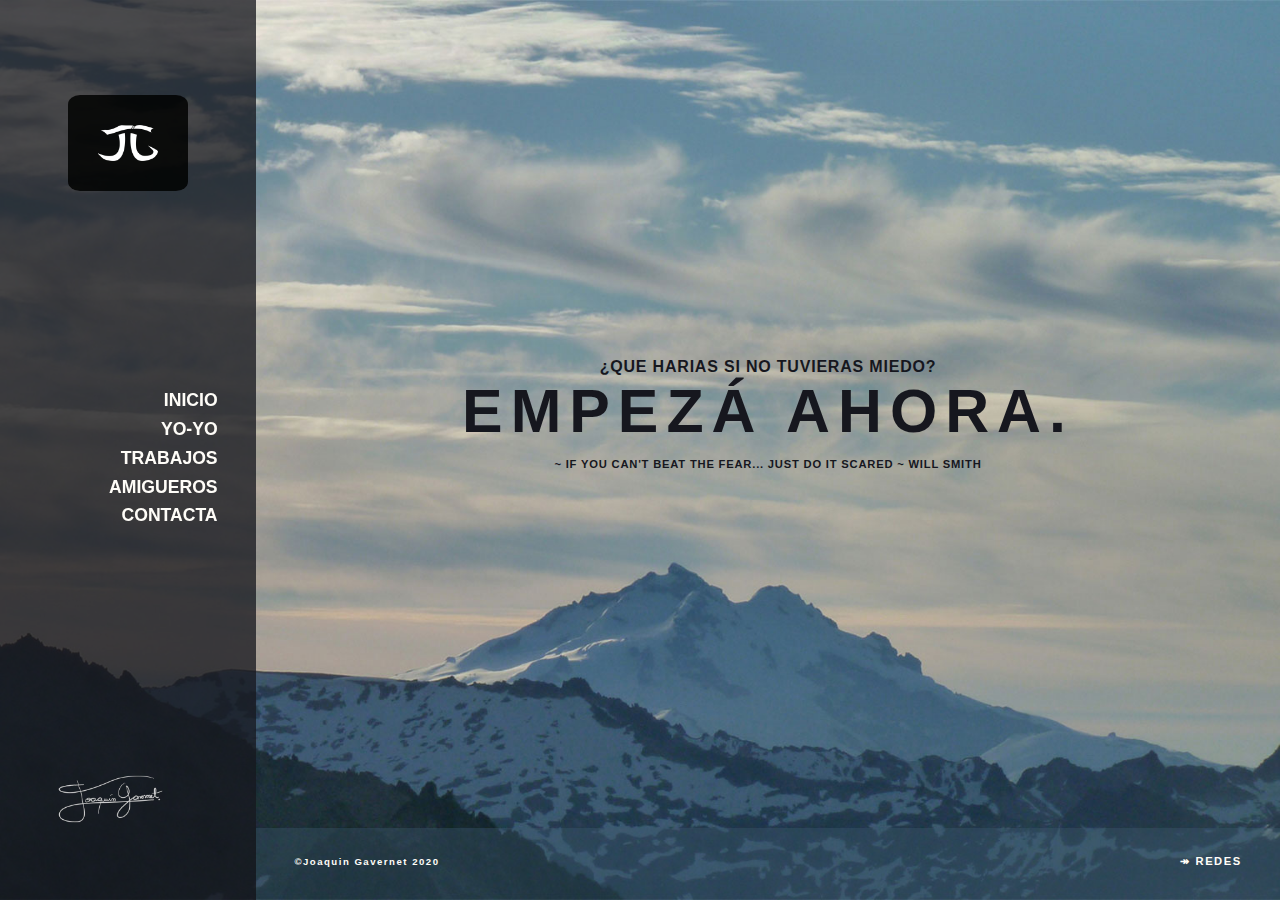
<file: index.html>
<!DOCTYPE html>
<html lang="es">
<head>
  <meta charset="UTF-8">
  <meta name="viewport" content="width=device-width, initial-scale=1.0">
  <meta name="description" content="Basta de ponerte frenos, empezá ahora. Mostramos un poco de lo que hacemos y estamos super dispuestos a colaborar con quien sea tanto en el ambito del emprendedurismo como en el audiovisual.">
  <meta name="keywords" content="emprendedurismo emprendimiento empezá empezar ahora liberar progresar soltar potenciar valorar apreciar mostrar destapar revelar JoaquinGavernet Joaco_Gavernet joaco gavernet CocoGavernet">
  <link
    rel="stylesheet"
    href="https://cdnjs.cloudflare.com/ajax/libs/animate.css/4.0.0/animate.min.css"
  />
  <link rel="stylesheet" href="css/main.css">
  <title>JG | Productos Audiovisuales</title>
</head>
<body>
  <nav class="nav">
    <a href="index.html" class="nav__link wow animate__animated animate__pulse" data-wow-delay="1.5s" data-wow-duration="2s">
      <img src="img/pi-blanco-sinespacio.png" alt="Logo" class="nav__linkLogo">
    </a>
    <ul class="nav__menu">
      <li class="nav__menuLi"><a href="index.html">Inicio</a></li>
      <li class="nav__menuLi"><a href="yo-yo.html">Yo-yo</a></li>
      <li class="nav__menuLi"><a href="trabajos.html">Trabajos</a></li>
      <li class="nav__menuLi"><a href="amigueros.html">Amigueros</a></li>
      <li class="nav__menuLi"><a href="contacta.html">Contacta</a></li>
    </ul>
    <ul class="nav__autor">
      <li class="nav__autorIndustry"><p>Jg industry</li>
      <li>
        <a href="https://www.linkedin.com/in/joaquin-gavernet-7413231b2/" target="_blank"><img src="img/firma-larga.png" alt="Firma" class="nav__autorFirma wow animate__animated animate__fadeIn"></a>
      </li>
    </ul>
    <a class="nav__menumobile" href="#menumobile__desplegable">
      <img src="img/menu-blanco.png" alt="Menu" class="menumobile__hamburguesa">
    </a>
    <div id="menumobile__desplegable">
      <a href="#">
        <img src="img/close.png" alt="Cerrar" class="desplegable__close">
      </a>
      <ul class="desplegable__links">
        <li class="links__li"><a href="index.html">Inicio</a></li>
        <li class="links__li"><a href="yo-yo.html">Yo-yo</a></li>
        <li class="links__li"><a href="trabajos.html">Trabajos</a></li>
        <li class="links__li"><a href="amigueros.html">Amigueros</a></li>
        <li class="links__li"><a href="contacta.html">Contacta</a></li>
      </ul>
    </div>
  </nav>

  <div class="contenedor">
    <section class="contenido">
      <div class="inicio__titulo wow animate__animated animate__fadeIn" data-wow-duration="3s">
        <h3 class="inicio__tituloH3">¿Que harias si no tuvieras miedo?</h3>
        <h1 class="inicio__tituloH1">Empezá ahora.</h1>
        <h4 class="inicio__tituloH4">~ If you can't beat the fear... just do it scared ~ Will Smith</h4>
      </div>
    </section>
  
    <footer>
      <div class="footer__top">
        <p class="footer__topLeft">&copy;Joaquin Gavernet 2020</p>
        <a href="contacta.html#redes" class="footer__topRight">&#8608; Redes</a>
      </div>
      <img src="img/firma-larga.png" alt="Firma" class="footer__firma">
    </footer>
  </div>

  <script src="js/wow.min.js"></script>
  <script>
    new WOW().init();
  </script>
</body>
</html>
</file>
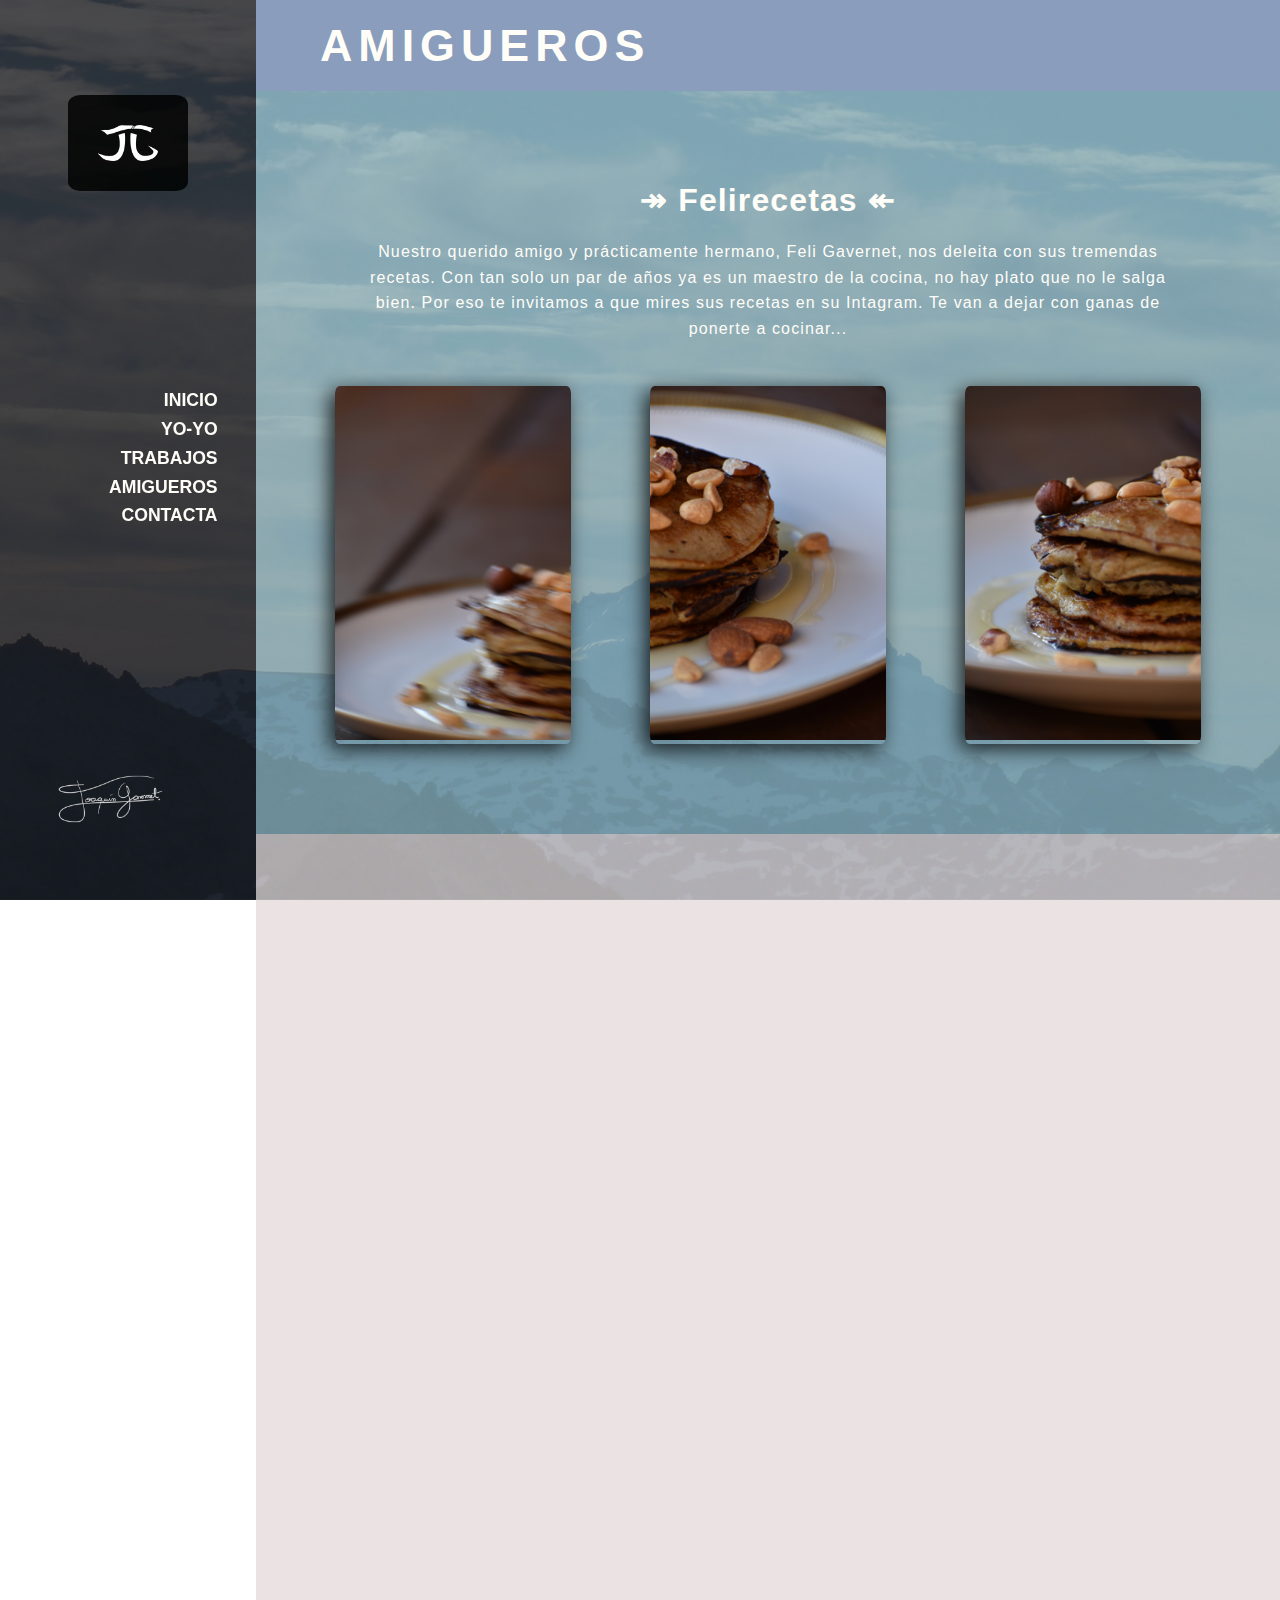
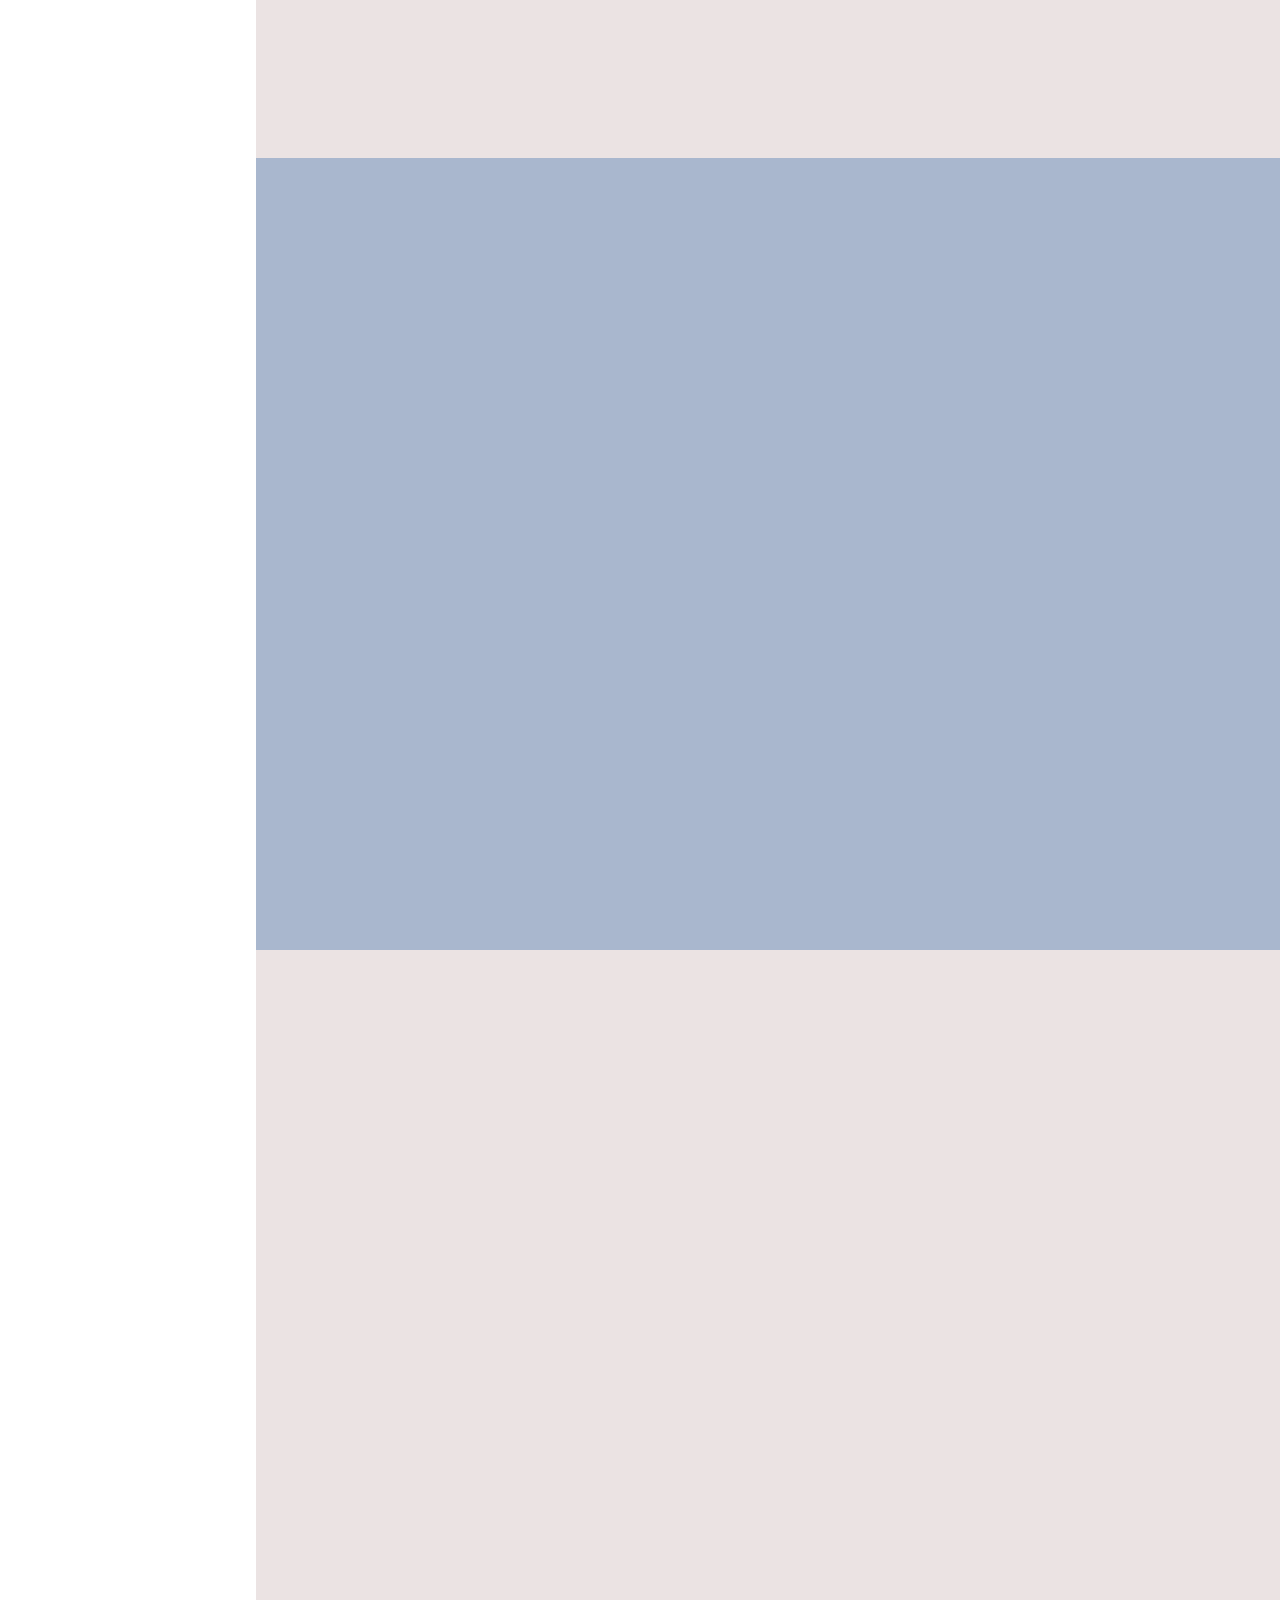
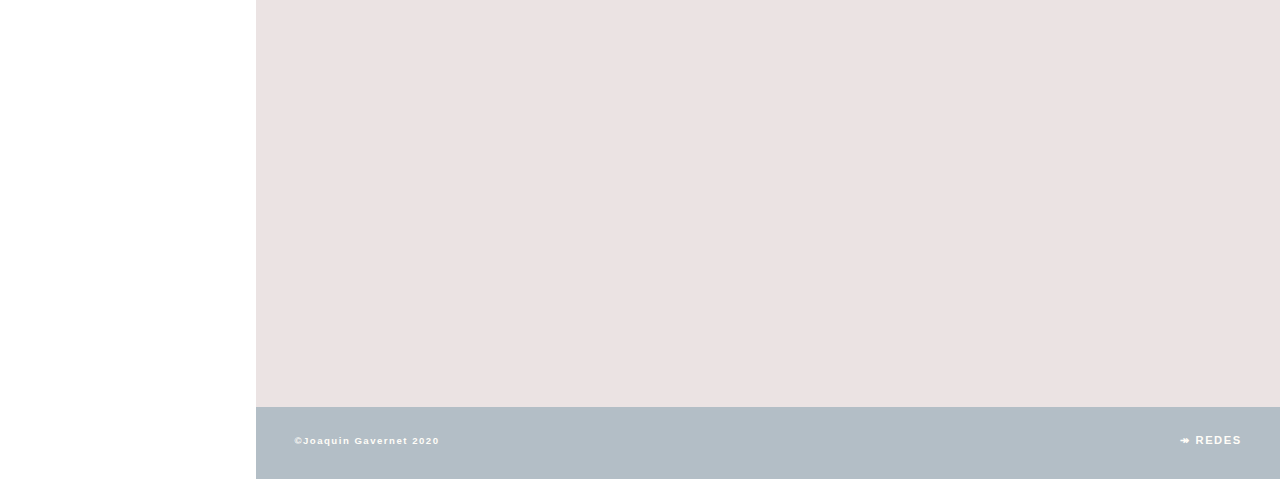
<file: amigueros.html>
<!DOCTYPE html>
<html lang="es">
  <head>
    <meta charset="UTF-8">
    <meta name="viewport" content="width=device-width, initial-scale=1.0">
    <meta name="description" content="Basta de ponerte frenos, empezá ahora. Mostramos un poco de lo que hacemos y estamos super dispuestos a colaborar con quien sea tanto en el ambito del emprendedurismo como en el audiovisual.">
    <meta name="keywords" content="emprendedurismo emprendimiento empezá empezar ahora liberar progresar soltar potenciar valorar apreciar mostrar destapar revelar">
    <link
      rel="stylesheet"
      href="https://cdnjs.cloudflare.com/ajax/libs/animate.css/4.0.0/animate.min.css"
    />
    <link rel="stylesheet" href="css/main.css">
    <title>JG | Productos Audiovisuales | Amigos</title>
  </head>
<body>
  <nav class="nav">
    <a href="index.html" class="nav__link">
      <img src="img/pi-blanco-sinespacio.png" alt="Logo" class="nav__linkLogo">
    </a>
    <ul class="nav__menu">
      <li class="nav__menuLi"><a href="index.html">Inicio</a></li>
      <li class="nav__menuLi"><a href="yo-yo.html">Yo-yo</a></li>
      <li class="nav__menuLi"><a href="trabajos.html">Trabajos</a></li>
      <li class="nav__menuLi"><a href="amigueros.html">Amigueros</a></li>
      <li class="nav__menuLi"><a href="contacta.html">Contacta</a></li>
    </ul>
    <ul class="nav__autor">
      <li><p class="nav__autorIndustry">Jg industry</li>
      <li>
        <a href="https://www.linkedin.com/in/joaquin-gavernet-7413231b2/" target="_blank"><img src="img/firma-larga.png" alt="Firma" class="nav__autorFirma wow animate__animated animate__fadeIn"></a>
      </li>
    </ul>
    <a class="nav__menumobile" href="#menumobile__desplegable">
      <img src="img/menu-blanco.png" alt="Menu" class="menumobile__hamburguesa">
    </a>
    <div id="menumobile__desplegable">
      <a href="#">
        <img src="img/close.png" alt="Cerrar" class="desplegable__close">
      </a>
      <ul class="desplegable__links">
        <li class="links__li"><a href="index.html">Inicio</a></li>
        <li class="links__li"><a href="yo-yo.html">Yo-yo</a></li>
        <li class="links__li"><a href="trabajos.html">Trabajos</a></li>
        <li class="links__li"><a href="amigueros.html">Amigueros</a></li>
        <li class="links__li"><a href="contacta.html">Contacta</a></li>
      </ul>
    </div>
  </nav>

  <div class="contenedor">
    <section class="contenido">
      <h2 class="amigueros__h2">Amigueros</h2>
      <div class="amigueros__amigo1">
        <div class="amigo1__descripcion wow animate__animated animate__fadeInLeft">
          <h3 class="amigo1__descripcionH3">
          <a href="https://www.instagram.com/joaco_gavernet/" target="_blank">
              &#8608; Joaco_gavernet &#8606;
            </a>
          </h3>
          <p class="amigo1__descripcionP">Esta es mi cuenta personal de Instagram, donde subo algunas de mis fotos y videos. No dudes en contactarme por este medio.</p>
        </div>
        <div  class="amigo1__instagram wow animate__animated animate__fadeInRight">
          <a href="https://www.instagram.com/joaco_gavernet/" target="_blank">
            <img src="img/portada-instagram.jpg" alt="Instagram" class="instagram__link">
          </a>
        </div>
      </div>
      
      <div class="amigueros__amigo2">
        <div class="amigo2__descripcion wow animate__animated animate__fadeInRight" data-wow-duration="2s">
          <h3 class="amigo2__descripcionH3"><a href="https://www.instagram.com/jg_industry/" target="_blank">&#8608; JG_industry &#8606;</a></h3>
          <p class="amigo2__descripcionP">Empezó de la nada y se convirtió en todo, esta querida industria es parte de nosotros. Nos encantan los proyectos de videografía y la fotografía desarrollados por ellos. ¡Son increibles! Tienen unas muy buenas fotos y unos tremendos B-rolls que no se los pueden perder.</p>
          <h4 class="amigo2__descripcionH4">Una obra de arte</h4>
        </div>
        <div class="amigo2__multimedia wow animate__animated animate__fadeIn" data-wow-duration="2s">
          <iframe src="https://www.youtube.com/embed/1RqTUWsQrPg?showinfo=0&rel=0&cc_load_policy=1&iv_load_policy=3&theme=light&color=white" width="1920" height="1080" frameborder="0" class="multimedia__video"></iframe>
        </div>
      </div>
      
      <div class="amigueros__amigo3">
        <div class="amigo3__descripcion">
          <h3 class="amigo3__descripcionH3">
            <a href="https://www.instagram.com/felirecetas/" target="_blank" class="amigo3__descripcionH3Link">&#8608; Felirecetas &#8606;</a>
          </h3>
          <p class="amigo3__descripcionP">Nuestro querido amigo y prácticamente hermano, Feli Gavernet, nos deleita con sus tremendas recetas. Con tan solo un par de años ya es un maestro de la cocina, no hay plato que no le salga bien. Por eso te invitamos a que mires sus recetas en su Intagram. Te van a dejar con ganas de ponerte a cocinar...</p>
        </div>
        <div class="amigo3__multimedia wow animate__animated animate__fadeIn" data-wow-duration="2s">
          <div class="amigo3__multimediaContenedor"><img src="img/pancakes-vertical-1.png" alt="Pancakes" class="amigo3__contenedorArchivo"></div>
          <div class="amigo3__multimediaContenedor"><img src="img/pancakes-vertical-2.png" alt="Pancakes" class="amigo3__contenedorArchivo"></div>
          <div class="amigo3__multimediaContenedor--mobile"><img src="img/pancakes-vertical-3.png" alt="Pancakes" class="amigo3__contenedorArchivo--mobile"></div>
        </div>
      </div>

      <div class="amigueros__amigo4">
        <div class="amigo4__descripcion wow animate__animated animate__fadeInLeft" data-wow-duration="2s">
          <h3 class="amigo4__descripcionH3"><a href="https://www.instagram.com/tus_frutos_secos/" target="_blank"> &#8608; Tus_frutos_secos &#8606;</a></h3>
          <p class="amigo4__descripcionP">
            Se les dice secos. Pero te llenan la boca de agua. Se les dice frutos. Pero huelen como flores. 
            Energía. Equilibrio. Naturaleza. Poder. 
            Te vas a privar de conocer 
            Tus frutos secos?
          </p>
        </div>
        <div class="amigo4__multimedia wow animate__animated animate__fadeIn" data-wow-duration="2s">
          <img src="img/frutos-secos.jpg" alt="Frutos secos" class="amigo4__multimediaArchivo">
        </div>
      </div>
    </section>
  
    <footer>
      <div class="footer__top">
        <p class="footer__topLeft">&copy;Joaquin Gavernet 2020</p>
        <a href="contacta.html#redes" class="footer__topRight"> &#8608; Redes</a> 
      </div>
      <img src="img/firma-larga.png" alt="Firma" class="footer__firma">
  </footer>
  </div>

  <script src="js/wow.min.js"></script>
  <script>
    new WOW().init();
  </script>
</body>
</html>
</file>
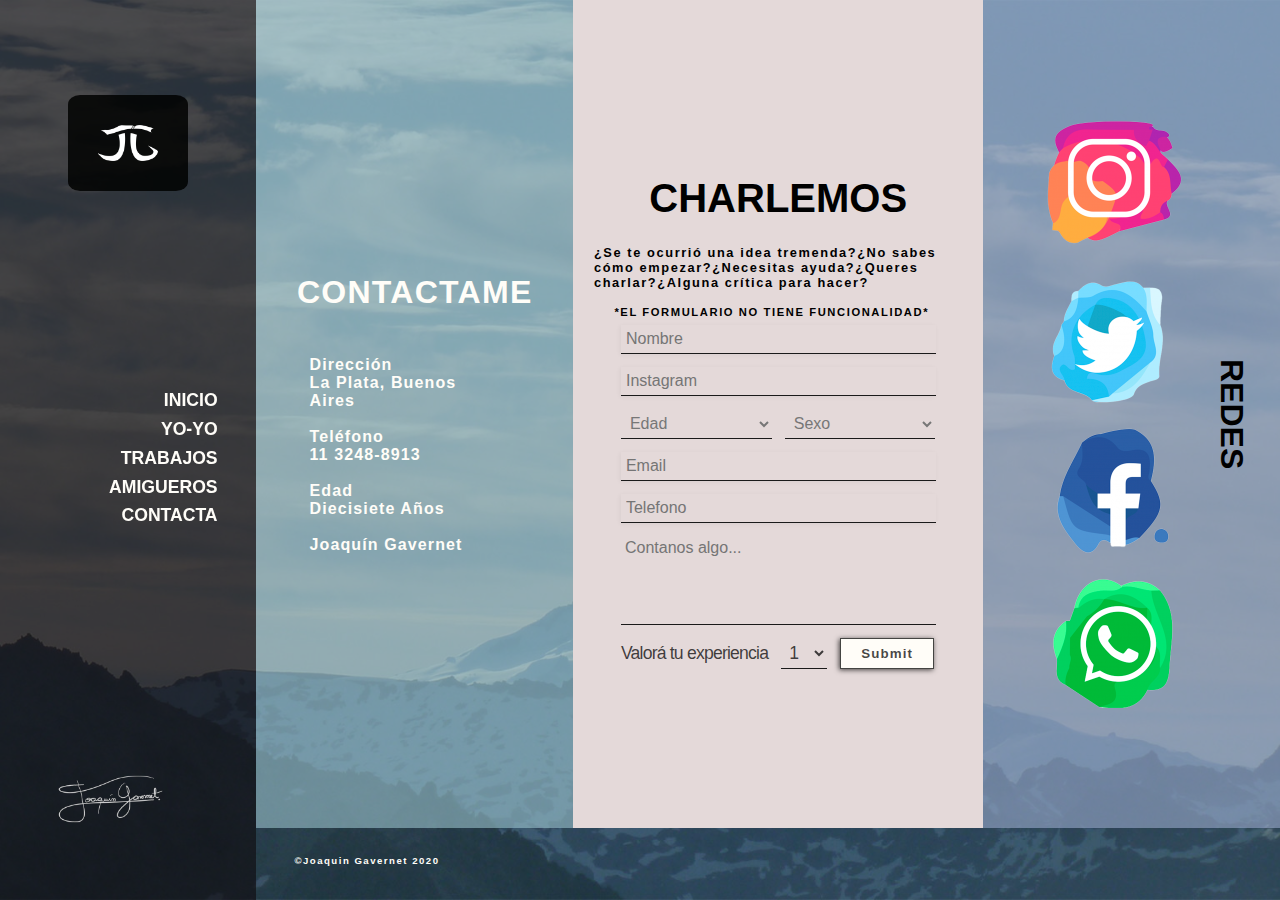
<file: contacta.html>
<!DOCTYPE html>
<html lang="es">
  <head>
    <meta charset="UTF-8">
    <meta name="viewport" content="width=device-width, initial-scale=1.0">
    <meta name="description" content="Basta de ponerte frenos, empezá ahora. Mostramos un poco de lo que hacemos y estamos super dispuestos a colaborar con quien sea tanto en el ambito del emprendedurismo como en el audiovisual.">
    <meta name="keywords" content="emprendedurismo emprendimiento empezá empezar ahora liberar progresar soltar potenciar valorar apreciar mostrar destapar revelar">
    <link
      rel="stylesheet"
      href="https://cdnjs.cloudflare.com/ajax/libs/animate.css/4.0.0/animate.min.css"
    />
    <link rel="stylesheet" href="css/main.css">
    <title>JG | Productos Audiovisuales | Contactanos</title>
  </head>
<body>
  <nav class="nav">
    <a href="index.html" class="nav__link wow animate__animated animate__pulse" data-wow-delay="1.5s" data-wow-duration="2s">
      <img src="img/pi-blanco-sinespacio.png" alt="Logo" class="nav__linkLogo">
    </a>
    <ul class="nav__menu">
      <li class="nav__menuLi"><a href="index.html">Inicio</a></li>
      <li class="nav__menuLi"><a href="yo-yo.html">Yo-yo</a></li>
      <li class="nav__menuLi"><a href="trabajos.html">Trabajos</a></li>
      <li class="nav__menuLi"><a href="amigueros.html">Amigueros</a></li>
      <li class="nav__menuLi"><a href="contacta.html">Contacta</a></li>
    </ul>
    <ul class="nav__autor">
      <li><p class="nav__autorIndustry">Jg industry</li>
      <li>
        <a href="https://www.linkedin.com/in/joaquin-gavernet-7413231b2/" target="_blank"><img src="img/firma-larga.png" alt="Firma" class="nav__autorFirma wow animate__animated animate__fadeIn"></a>
      </li>
    </ul>
    <a class="nav__menumobile" href="#menumobile__desplegable">
      <img src="img/menu-blanco.png" alt="Menu" class="menumobile__hamburguesa">
    </a>
    <div id="menumobile__desplegable">
      <a href="#">
        <img src="img/close.png" alt="Cerrar" class="desplegable__close">
      </a>
      <ul class="desplegable__links">
        <li class="links__li"><a href="index.html">Inicio</a></li>
        <li class="links__li"><a href="yo-yo.html">Yo-yo</a></li>
        <li class="links__li"><a href="trabajos.html">Trabajos</a></li>
        <li class="links__li"><a href="amigueros.html">Amigueros</a></li>
        <li class="links__li"><a href="contacta.html">Contacta</a></li>
      </ul>
    </div>
  </nav>

  <div class="contenedor">
    <section class="contenido wow animate__animated animate__fadeIn" data-wow-duration="0.5s">
        <div class="contactame">
          <h2 class="contactame__h2">Contactame</h2>
          <ul class="contactame__ul">
            <li><h3>Dirección</h3></li>
            <li>La Plata, Buenos Aires</li>
            <li>&nbsp;</li>
            <li><h3>Teléfono</h3></li>
            <li>11 3248-8913</li>
            <li>&nbsp;</li>
            <li><h3>Edad</h3></li>
            <li>Diecisiete Años</li>
            <li>&nbsp;</li>
            <li>Joaquín Gavernet</li>
          </ul>
        </div>
  
        <div class="formulario" id="formulario">
          <h2 class="formulario__h2">Charlemos</h2>
          <p class="formulario__p">¿Se te ocurrió una idea tremenda?¿No sabes cómo empezar?¿Necesitas ayuda?¿Queres charlar?¿Alguna crítica para hacer?</p>
          <h3 class="formulario__h3">*El formulario no tiene funcionalidad*</h3>
          <form action="#" method="GET" enctype="multipart/form-data" class="formulario__form">
            <input type="text" placeholder="Nombre" class="form__nombre">
            <input type="text" placeholder="Instagram" class="form__instagram">
            <select class="form__edad">
              <option value="edad">Edad</option>
              <option value="-18">-18</option>
              <option value="18-30">18-30</option>
              <option value="30-50">30-50</option>
              <option value="+50">+50</option>
            </select>
            <select  class="form__sexo">
              <option value="Sexo">Sexo</option>
              <option value="Hombre">Hombre</option>
              <option value="Mujer">Mujer</option>
              <option value="Otro">Prefiero no decirlo</option>
            </select>
            <input type="text" placeholder="Email" 
              class="form__email">
            <input type="text" placeholder="Telefono"
            class="form__telefono">
            <textarea rows="5" placeholder="Contanos algo..." class="form__textarea" required></textarea>
            <label for="experiencia" class="form__experiencia">Valorá tu experiencia</label>
            <select class="form__experiencia">
              <option value="1">1</option>
              <option value="2">2</option>
              <option value="3">3</option>
              <option value="4">4</option>
              <option value="5">5</option>
              <option value="6">6</option>
              <option value="7">7</option>
              <option value="8">8</option>
              <option value="9">9</option>
              <option value="10">10</option>
            </select>
            <input type="submit" placeholder="Enviar" class="form__boton">
          </form>
        </div>
          
        <div id="redes" class="redes">
          <h2 class="redes__h2">Redes</h2>
          <ul class="redes__ul">
            <li>
              <a href="https://www.instagram.com/joaco_gavernet/">
                <img src="img/ig.png" alt="Logo Instagram" class="redes__ulImg">
              </a>
            </li>
            <li>
              <a href="https://twitter.com/joaco_gavernet">
                <img src="img/tw.png" alt="Logo Twitter" class="redes__ulImg">
              </a>
            </li>
            <li>
              <a href="https://www.facebook.com/joaquin.gavernet">
                <img src="img/fb.png" alt="Logo Facebook" class="redes__ulImg">
              </a>
            </li>
            <li>
              <a href="https://api.whatsapp.com/send?phone=51132488913">
                <img src="img/wsp.png" alt="Logo Whatsapp" class="redes__ulImg">
              </a>
            </li>
          </ul>
        </div>
    </section>
  
    <footer>
      <div class="footer__top">
        <p class="footer__topLeft">&copy;Joaquin Gavernet 2020</p>
      </div>
      <img src="img/firma-larga.png" alt="Firma" class="footer__firma">
    </footer>
  </div>

  <script src="js/wow.min.js"></script>
  <script>
    new WOW().init();
  </script>
</body>
</html>
</file>
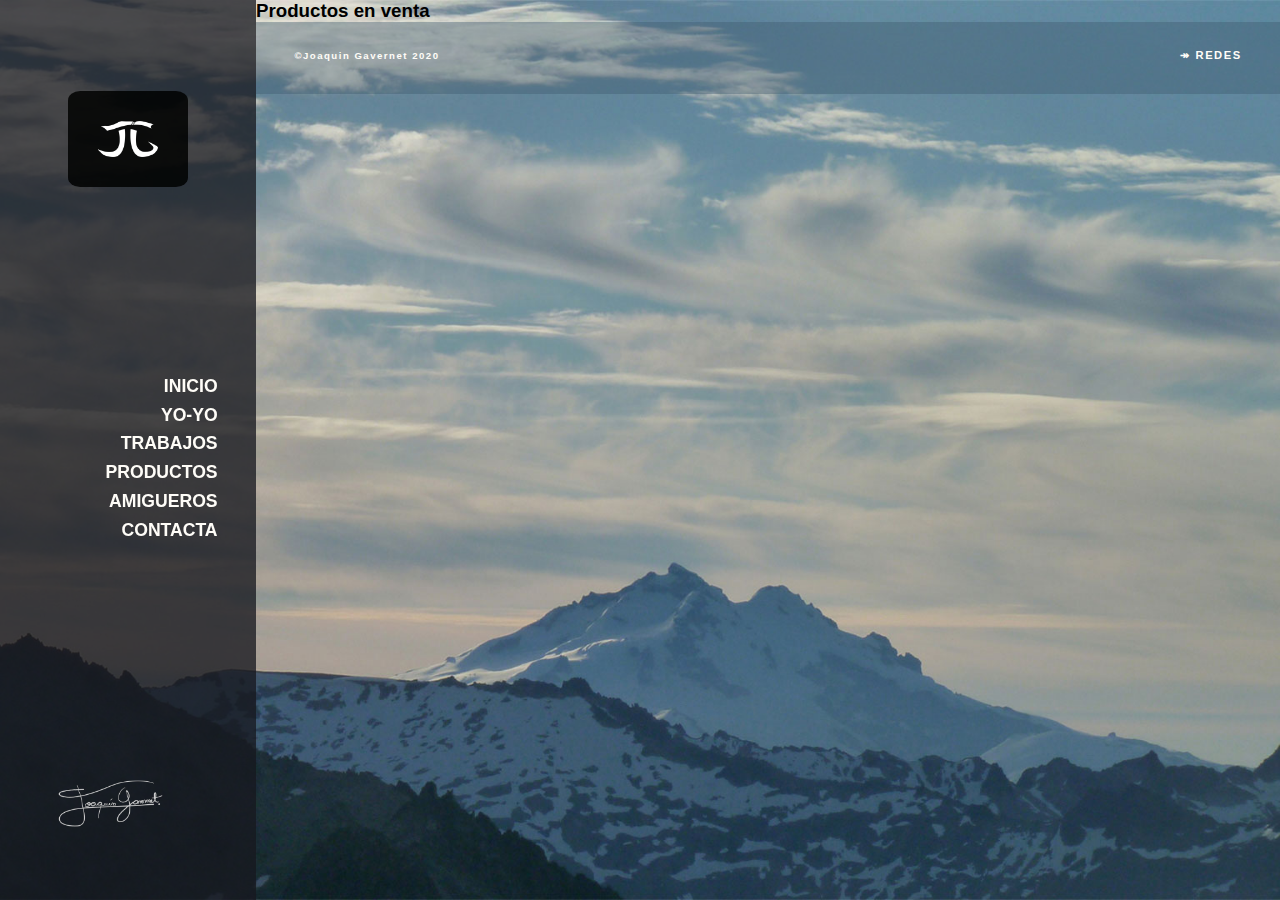
<file: productos.html>
<!DOCTYPE html>
<html lang="es">
<head>
  <meta charset="UTF-8">
  <meta name="viewport" content="width=device-width, initial-scale=1.0">
  <meta name="description" content="Basta de ponerte frenos, empezá ahora. Mostramos un poco de lo que hacemos y estamos super dispuestos a colaborar con quien sea tanto en el ambito del emprendedurismo como en el audiovisual.">
  <meta name="keywords" content="emprendedurismo emprendimiento empezá empezar ahora liberar progresar soltar potenciar valorar apreciar mostrar destapar revelar JoaquinGavernet Joaco_Gavernet joaco gavernet CocoGavernet">
  <link
    rel="stylesheet"
    href="https://cdnjs.cloudflare.com/ajax/libs/animate.css/4.0.0/animate.min.css"
  />
  <link rel="stylesheet" href="css/main.css">
  <title>JG | Productos Audiovisuales</title>
</head>
<body>
  <nav class="nav">
    <a href="index.html" class="nav__link wow animate__animated animate__pulse" data-wow-delay="1.5s" data-wow-duration="2s">
      <img src="img/pi-blanco-sinespacio.png" alt="Logo" class="nav__linkLogo">
    </a>
    <ul class="nav__menu">
      <li class="nav__menuLi"><a href="index.html">Inicio</a></li>
      <li class="nav__menuLi"><a href="yo-yo.html">Yo-yo</a></li>
      <li class="nav__menuLi"><a href="trabajos.html">Trabajos</a></li>
      <li class="nav__menuLi"><a href="productos.html">Productos</a></li>
      <li class="nav__menuLi"><a href="amigueros.html">Amigueros</a></li>
      <li class="nav__menuLi"><a href="contacta.html">Contacta</a></li>
    </ul>
    <ul class="nav__autor">
      <li class="nav__autorIndustry"><p>Jg industry</li>
      <li>
        <a href="https://www.linkedin.com/in/joaquin-gavernet-7413231b2/" target="_blank"><img src="img/firma-larga.png" alt="Firma" class="nav__autorFirma wow animate__animated animate__fadeIn"></a>
      </li>
    </ul>
    <a class="nav__menumobile" href="#menumobile__desplegable">
      <img src="img/menu-blanco.png" alt="Menu" class="menumobile__hamburguesa">
    </a>
    <div id="menumobile__desplegable">
      <a href="#">
        <img src="img/close.png" alt="Cerrar" class="desplegable__close">
      </a>
      <ul class="desplegable__links">
        <li class="links__li"><a href="index.html">Inicio</a></li>
        <li class="links__li"><a href="yo-yo.html">Yo-yo</a></li>
        <li class="links__li"><a href="trabajos.html">Trabajos</a></li>
        <li class="links__li"><a href="amigueros.html">Amigueros</a></li>
        <li class="links__li"><a href="contacta.html">Contacta</a></li>
      </ul>
    </div>
  </nav>

  <div class="contenedor">
    <section class="contenidoProductos">
      <h3 class="contenidoProductos__title">Productos en venta</h3>
    </section>
  
    <footer>
      <div class="footer__top">
        <p class="footer__topLeft">&copy;Joaquin Gavernet 2020</p>
        <a href="contacta.html#redes" class="footer__topRight">&#8608; Redes</a>
      </div>
      <img src="img/firma-larga.png" alt="Firma" class="footer__firma">
    </footer>
  </div>

  <script src="js/wow.min.js"></script>
  <script>
    new WOW().init();
  </script>
</body>
</html>
</file>
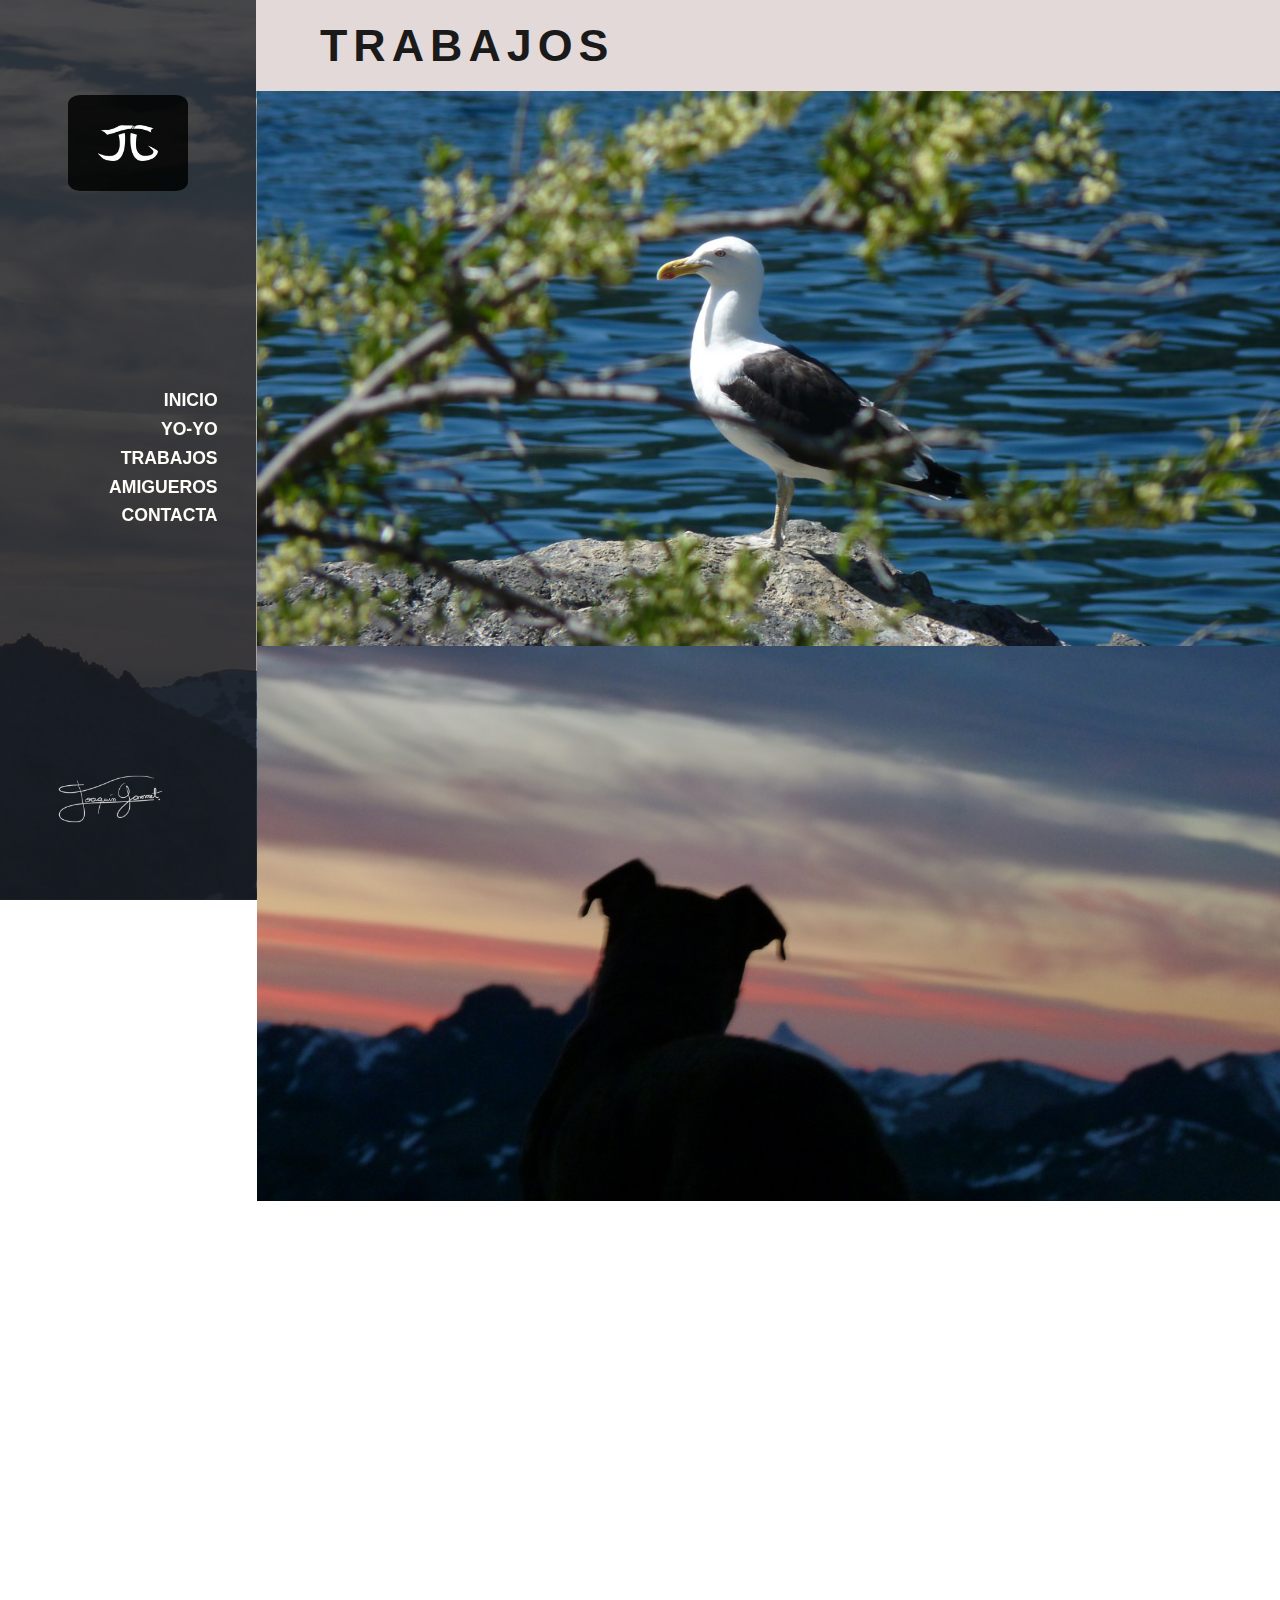
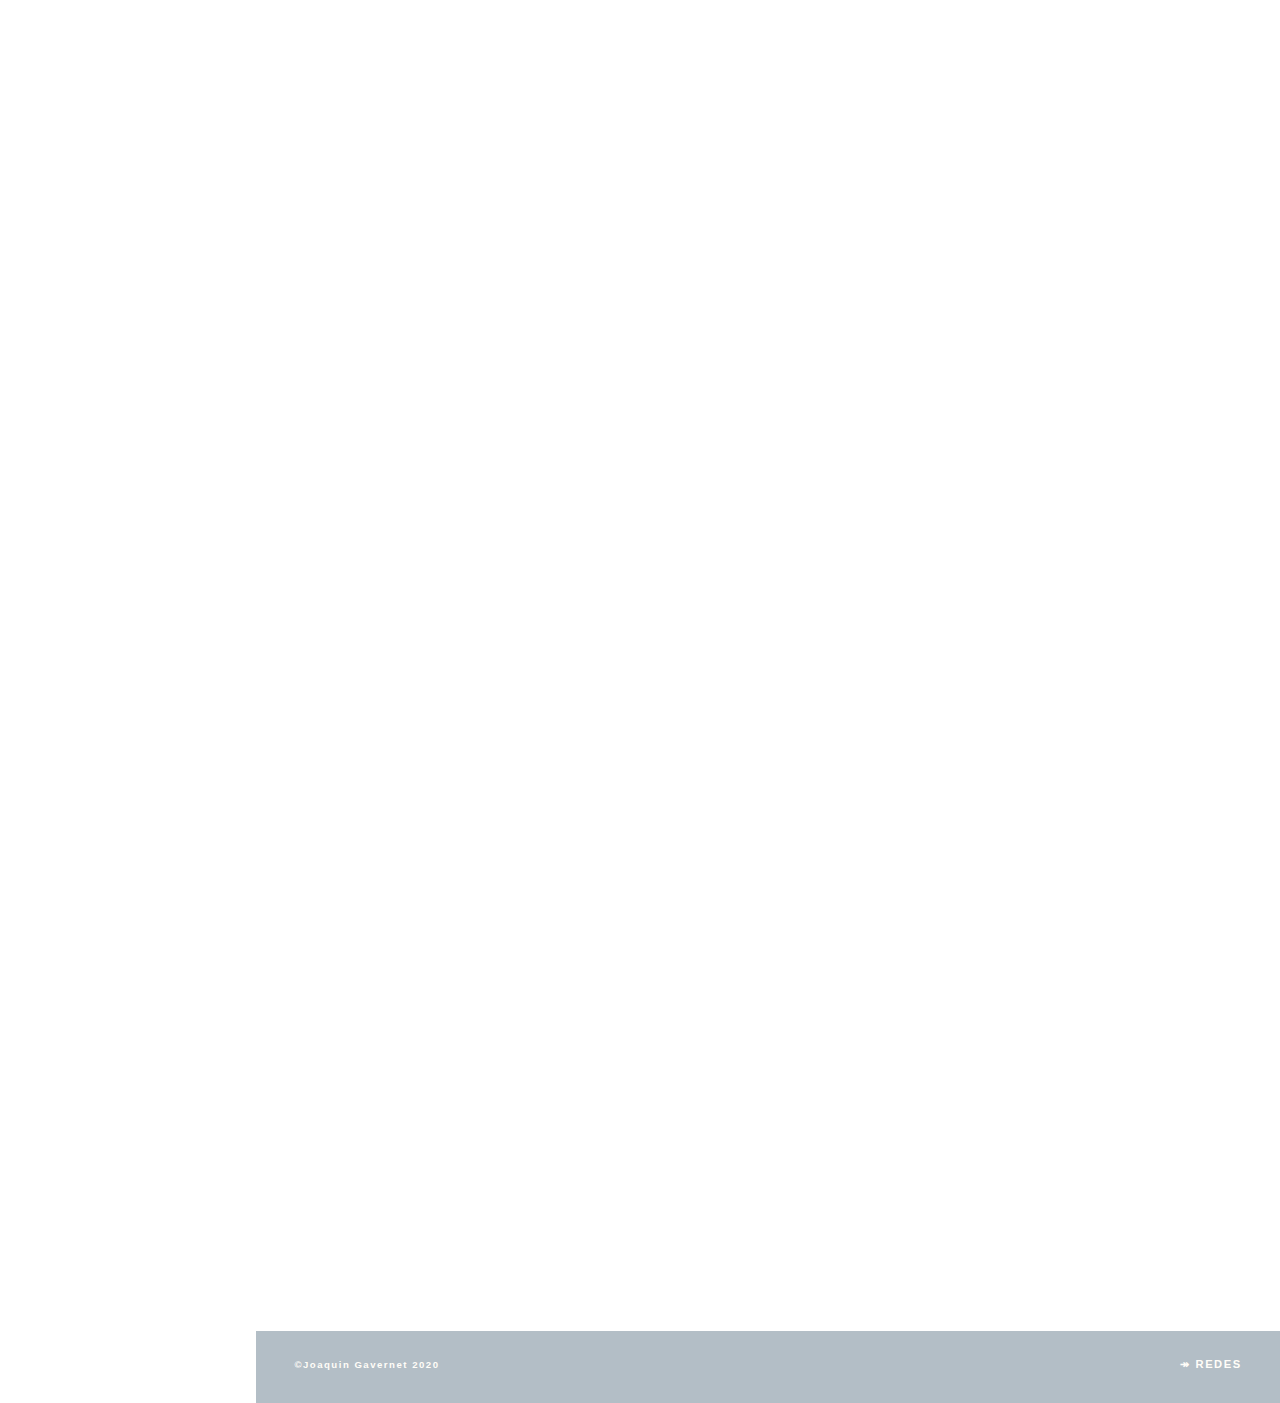
<file: trabajos.html>
<!DOCTYPE html>
<html lang="es">
  <head>
    <meta charset="UTF-8">
    <meta name="viewport" content="width=device-width, initial-scale=1.0">
    <meta name="description" content="Basta de ponerte frenos, empezá ahora. Mostramos un poco de lo que hacemos y estamos super dispuestos a colaborar con quien sea tanto en el ambito del emprendedurismo como en el audiovisual.">
    <meta name="keywords" content="emprendedurismo emprendimiento empezá empezar ahora liberar progresar soltar potenciar valorar apreciar mostrar destapar revelar">
    <link
      rel="stylesheet"
      href="https://cdnjs.cloudflare.com/ajax/libs/animate.css/4.0.0/animate.min.css"
    />
    <link rel="stylesheet" href="css/main.css">
    <title>JG | Productos Audiovisuales | Trabajos</title>
  </head>
<body>
  <nav class="nav">
    <a href="index.html" class="nav__link">
      <img src="img/pi-blanco-sinespacio.png" alt="Logo" class="nav__linkLogo">
    </a>
    <ul class="nav__menu">
      <li class="nav__menuLi"><a href="index.html">Inicio</a></li>
      <li class="nav__menuLi"><a href="yo-yo.html">Yo-yo</a></li>
      <li class="nav__menuLi"><a href="trabajos.html">Trabajos</a></li>
      <li class="nav__menuLi"><a href="amigueros.html">Amigueros</a></li>
      <li class="nav__menuLi"><a href="contacta.html">Contacta</a></li>
    </ul>
    <ul class="nav__autor">
      <li><p class="nav__autorIndustry">Jg industry</li>
      <li>
        <a href="https://www.linkedin.com/in/joaquin-gavernet-7413231b2/" target="_blank"><img src="img/firma-larga.png" alt="Firma" class="nav__autorFirma wow animate__animated animate__fadeIn"></a>
      </li>
    </ul>
    <a class="nav__menumobile" href="#menumobile__desplegable">
      <img src="img/menu-blanco.png" alt="Menu" class="menumobile__hamburguesa">
    </a>
    <div id="menumobile__desplegable">
      <a href="#">
        <img src="img/close.png" alt="Cerrar" class="desplegable__close">
      </a>
      <ul class="desplegable__links">
        <li class="links__li"><a href="index.html">Inicio</a></li>
        <li class="links__li"><a href="yo-yo.html">Yo-yo</a></li>
        <li class="links__li"><a href="trabajos.html">Trabajos</a></li>
        <li class="links__li"><a href="amigueros.html">Amigueros</a></li>
        <li class="links__li"><a href="contacta.html">Contacta</a></li>
      </ul>
    </div>
  </nav>

  <div class="contenedor">
    <section class="contenido wow animate__animated animate__fadeIn" data-wow-duration="0.1">
      <h2 class="trabajos__h2">Trabajos</h2>
      <a href="#trabajos__work1" class="trabajos__workLink">
        <div class="trabajos__work1 wow animate__animated animate__pulse" data-wow-duration="2s" data-wow-delay="1s">
          <!-- <div id="trabajos__work1">
            <h3 class="work__contenidoH3">Volá</h3>
            <p class="work__contenidoP">Que nunca te falten alas para despegar, dejate llevar por el viento</p>
          </div> -->
        </div>
      </a>
      <a href="#trabajos__work2" class="trabajos__workLink">
        <div class="trabajos__work2 wow animate__animated animate__pulse" data-wow-duration="2s" data-wow-delay="1s">
          <!-- <div id="trabajos__work2">
            <h3 class="work__contenidoH3">Ladrá</h3>
            <p class="work__contenidoP">Nunca te dejes intimidar por tus obligaciones, sali a buscar nuevos desafios</p>
          </div> -->
        </div>
      </a>
      <a href="#trabajos__work3" class="trabajos__workLink">
        <div class="trabajos__work3 wow animate__animated animate__pulse" data-wow-duration="2s" data-wow-delay="1s">
          <!-- <div id="trabajos__work3">
            <h3 class="work__contenidoH3">Dulzura</h3>
            <p class="work__contenidoP">Demostra tus emociones y no las reprimas, mostrate como sos</p>
          </div> -->
        </div>
      </a>
      <a href="#trabajos__work4" class="trabajos__workLink">
        <div class="trabajos__work4 wow animate__animated animate__pulse" data-wow-duration="2s" data-wow-delay="1s">
          <!-- <div id="trabajos__work4">
            <h3 class="work__contenidoH3">24/7</h3>
            <p class="work__contenidoP">Vivi alineado a lo que queres ser, no te desvies de tus metas, aprovecha la inercia</p>
          </div> -->
        </div>
      </a>
      <a href="#trabajos__work5" class="trabajos__workLink">
        <div class="trabajos__work5 wow animate__animated animate__pulse" data-wow-duration="2s" data-wow-delay="1s"></div>
      </a>
      <a href="#trabajos__work6" class="trabajos__workLink">
        <div class="trabajos__work6 wow animate__animated animate__pulse" data-wow-duration="2s" data-wow-delay="1s"></div>
      </a>
      <a href="#trabajos__work7" class="trabajos__workLink">
        <div class="trabajos__work7 wow animate__animated animate__pulse" data-wow-duration="2s" data-wow-delay="1s"></div>
      </a>
      <a href="#trabajos__work8" class="trabajos__workLink">
        <div class="trabajos__work8 wow animate__animated animate__pulse" data-wow-duration="2s" data-wow-delay="1s"></div>
      </a>
    </section>
  
    <footer class="">
      <div class="footer__top">
        <p class="footer__topLeft">&copy;Joaquin Gavernet 2020</p>
        <a href="contacta.html#redes" class="footer__topRight"> &#8608; Redes</a> 
      </div>
      <img src="img/firma-larga.png" alt="Firma" class="footer__firma">
  </footer>
  </div>
  
  <script src="js/wow.min.js"></script>
  <script>
    new WOW().init();
  </script>
</body>
</html>
</file>
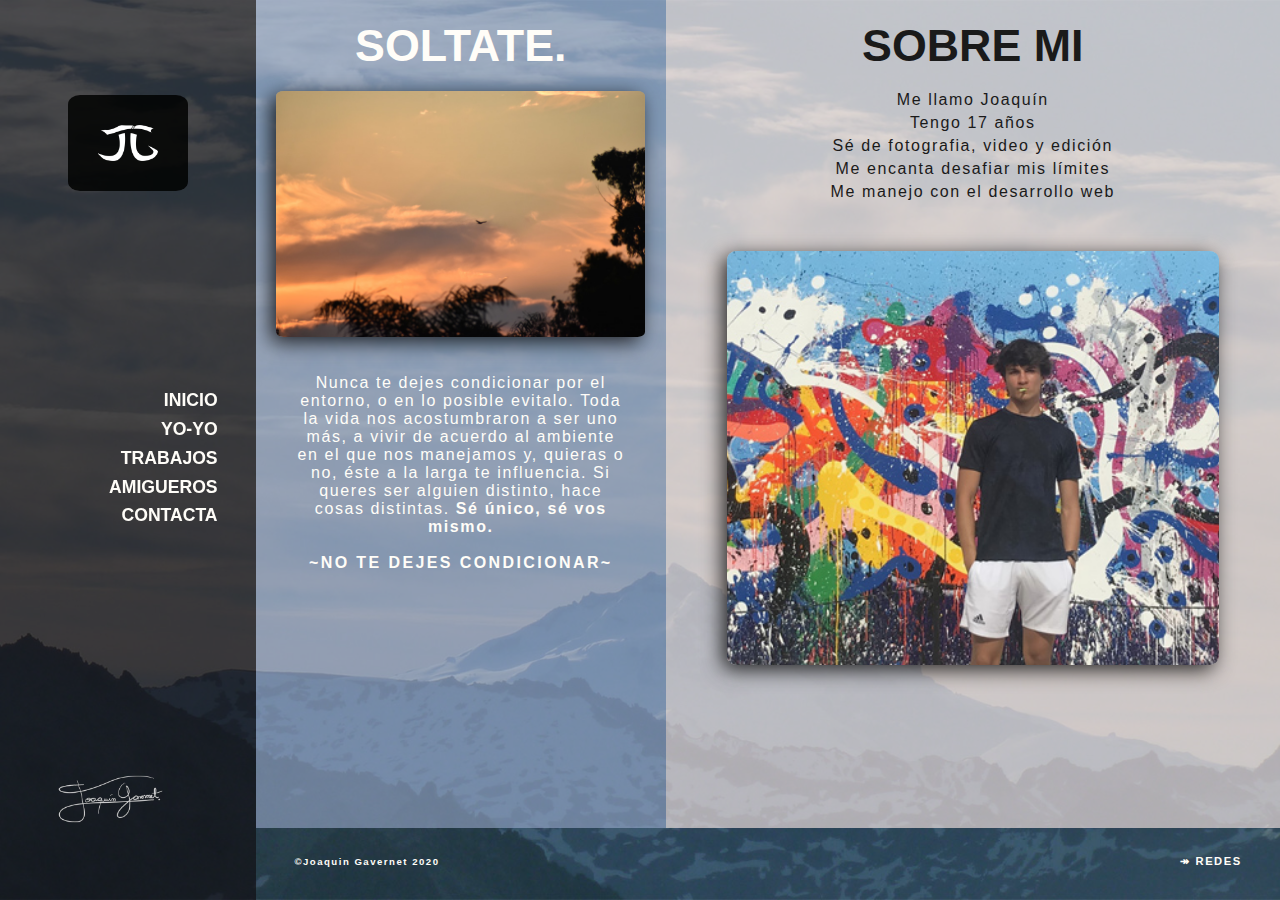
<file: yo-yo.html>
<!DOCTYPE html>
<html lang="es">
<head>
	<meta charset="UTF-8">
	<meta name="viewport" content="width=device-width, initial-scale=1.0">
	<meta name="description" content="Basta de ponerte frenos, empezá ahora. Mostramos un poco de lo que hacemos y estamos super dispuestos a colaborar con quien sea tanto en el ambito del emprendedurismo como en el audiovisual.">
	<meta name="keywords" content="emprendedurismo emprendimiento empezá empezar ahora liberar progresar soltar potenciar valorar apreciar mostrar destapar revelar">
	<link
	  rel="stylesheet"
	  href="https://cdnjs.cloudflare.com/ajax/libs/animate.css/4.0.0/animate.min.css"
	/>
	<link rel="stylesheet" href="css/main.css">
	<title>JG | Productos Audiovisuales | Sobre mi</title>
</head>
<body>
	<nav class="nav">
    <a href="index.html" class="nav__link wow animate__animated animate__pulse" data-wow-delay="1.5s" data-wow-duration="2s">
      <img src="img/pi-blanco-sinespacio.png" alt="Logo" class="nav__linkLogo">
    </a>
    <ul class="nav__menu">
      <li class="nav__menuLi"><a href="index.html">Inicio</a></li>
      <li class="nav__menuLi"><a href="yo-yo.html">Yo-yo</a></li>
      <li class="nav__menuLi"><a href="trabajos.html">Trabajos</a></li>
      <li class="nav__menuLi"><a href="amigueros.html">Amigueros</a></li>
      <li class="nav__menuLi"><a href="contacta.html">Contacta</a></li>
    </ul>
    <ul class="nav__autor">
      <li><p class="nav__autorIndustry">Jg industry</li>
      <li>
        <a href="https://www.linkedin.com/in/joaquin-gavernet-7413231b2/" target="_blank"><img src="img/firma-larga.png" alt="Firma" class="nav__autorFirma wow animate__animated animate__fadeIn"></a>
      </li>
		</ul>
		<a class="nav__menumobile" href="#menumobile__desplegable">
      <img src="img/menu-blanco.png" alt="Menu" class="menumobile__hamburguesa">
    </a>
    <div id="menumobile__desplegable">
      <a href="#">
        <img src="img/close.png" alt="Cerrar" class="desplegable__close">
      </a>
      <ul class="desplegable__links">
        <li class="links__li"><a href="index.html">Inicio</a></li>
        <li class="links__li"><a href="yo-yo.html">Yo-yo</a></li>
        <li class="links__li"><a href="trabajos.html">Trabajos</a></li>
        <li class="links__li"><a href="amigueros.html">Amigueros</a></li>
        <li class="links__li"><a href="contacta.html">Contacta</a></li>
      </ul>
    </div>
	</nav>

	<div class="contenedor">
		<section class="contenido wow animate__animated animate__fadeIn" data-wow-duration="0.1">
				<div class="soltate">
					<h2 class="soltate__h2">Soltate.</h2>
					<img src="img/DSC_1137.jpg" alt="Paisaje" class="soltate__imagen">
					<p class="soltate__p">Nunca te dejes condicionar por el entorno, o en lo posible evitalo. Toda la vida nos acostumbraron a ser uno más, a vivir de acuerdo al ambiente en el que nos manejamos y, quieras o no, éste a la larga te influencia. Si queres ser alguien distinto, hace cosas distintas. <span class="soltate__bold">Sé único, sé vos mismo.</span></p>
					<h3 class="soltate__h3">~No te dejes condicionar~</h3>
				</div>
	
				<div class="sobremi">
					<h2 class="sobremi__h2">Sobre mi</h2>
					<ul class="sobremi__ul">
						<li class="sobremi__ulLi">Me llamo Joaquín</li>
						<li class="sobremi__ulLi">Tengo 17 años</li>
						<li class="sobremi__ulLi">Sé de fotografia, video y edición</li>
						<li class="sobremi__ulLi">Me encanta desafiar mis límites</li>
						<li class="sobremi__ulLi">Me manejo con el desarrollo web</li>
					</ul>
					<img src="img/sobremi-imagen.jpg" alt="Joaquin Gavernet" class="sobremi__retrato">
				</div>
		</section>
	
		<footer>
			<div class="footer__top">
				<p class="footer__topLeft">&copy;Joaquin Gavernet 2020</p>
				<a href="contacta.html#redes" class="footer__topRight"> &#8608; Redes</a> 
			</div>
			<img src="img/firma-larga.png" alt="Firma" class="footer__firma">
	</footer>
	</div>
	
	<script src="js/wow.min.js"></script>
  <script>
    new WOW().init();
  </script>
</body>
</html>
</file>
<file: css/main.css>
* {
  padding: 0;
  margin: 0;
  box-sizing: border-box;
  font-family: "bgBold", arial, helvetica, sans-serif;
}

a {
  text-decoration: none;
  color: inherit;
  text-decoration: inherit;
}

a:hover {
  color: #93a1b8;
}

ul {
  list-style-type: none;
}

body {
  background: url("../img/paisaje-bariloche-favorito-comprimida.jpg");
  background-attachment: fixed;
  background-size: cover;
  background-repeat: no-repeat;
  background-position: center;
  position: relative;
  width: 100%;
  max-width: 1920px;
  display: grid;
  grid-template-rows: 100vh;
  grid-template-columns: 20% 80%;
}

.nav {
  color: #fffdf8;
  background: #16171Ec3;
  z-index: 3;
  position: fixed;
  top: 0;
  left: 0;
  width: 20%;
  height: 100vh;
  display: flex;
  flex-direction: column;
}
.nav .nav__link {
  margin: auto;
}
.nav .nav__link .nav__linkLogo {
  background: #000000d4;
  border-radius: 10%;
  width: 120px;
  padding: 30px;
  transition: transform 1.5s;
}
.nav .nav__link .nav__linkLogo:hover {
  transform: scale(1.15);
}
.nav .nav__menu {
  text-align: right;
  width: 70%;
  margin: auto;
}
.nav .nav__menu .nav__menuLi {
  font-size: 1.1rem;
  font-weight: 600;
  text-transform: uppercase;
  text-decoration: none;
  line-height: 1.8rem;
  opacity: 1;
  transition: margin 1s ease;
}
.nav .nav__menu .nav__menuLi:hover {
  margin: 0 10px 5px 0;
}
.nav .nav__autor {
  margin: auto;
  transform: translate(-1.1rem, 2rem);
  color: #fffdf8;
  text-align: center;
}
.nav .nav__autor .nav__autorIndustry {
  font-size: 0.7rem;
  font-weight: none;
  text-transform: uppercase;
  opacity: 0;
  transition: opacity 2s ease-in-out;
}
.nav .nav__autor:hover .nav__autorIndustry {
  opacity: 0.5;
}
.nav .nav__autor .nav__autorFirma {
  opacity: 0.8;
  width: 120px;
}
.nav .menumobile__hamburguesa {
  display: none;
  width: 40%;
  min-width: 40px;
  max-width: 65px;
}
.nav #menumobile__desplegable {
  position: fixed;
  top: 0;
  right: -100vw;
  width: 100%;
  height: 100vh;
  transition: right 0.5s, background ease-in 1s;
}
.nav #menumobile__desplegable .desplegable__close {
  width: 30px;
  position: absolute;
  top: 3vh;
  right: 9vw;
  z-index: 1;
}
.nav #menumobile__desplegable .desplegable__links {
  margin: 0 0 0 40vw;
  background: linear-gradient(90deg, #92989222, #272623ec);
  height: 100vh;
  width: 100vw;
  position: absolute;
  right: -50vw;
  top: 0;
  display: flex;
  flex-flow: column;
  justify-content: center;
  transition: right 1s;
}
.nav #menumobile__desplegable .desplegable__links .links__li {
  font-size: 1.3rem;
  font-weight: 600;
  text-transform: uppercase;
  margin: 0 5vw 15px 0;
  text-decoration: none;
  line-height: 1.8rem;
  opacity: 1;
  text-align: right;
  transition: margin 1.5s ease;
}
.nav #menumobile__desplegable:target {
  display: block;
  right: 0;
  background: #939792c4;
}
.nav #menumobile__desplegable:target .desplegable__links {
  right: 0;
}

.contenedor {
  grid-area: 1/2/2/3;
}

.contenido {
  position: relative;
  display: flex;
  flex-flow: wrap;
}

footer {
  color: #fffdf8;
  background: #3d596d64;
  letter-spacing: 1.5px;
  font-weight: 800;
  z-index: 2;
  height: 8vh;
  width: 100%;
  position: initial;
  bottom: 0;
  right: 0;
}
footer .footer__top {
  display: flex;
  justify-content: space-between;
  align-items: center;
  padding: 3vh 0;
}
footer .footer__top .footer__topLeft {
  font-size: 0.6rem;
  margin-left: 3vw;
}
footer .footer__top .footer__topRight {
  font-size: 0.7rem;
  font-weight: none;
  text-transform: uppercase;
  margin-right: 3vw;
}
footer .footer__top .footer__topRight:hover {
  animation-name: arrow-animation;
  animation-iteration-count: 2;
  animation-timing-function: ease-in;
  animation-duration: 0.5s;
}
@keyframes arrow-animation {
  0% {
    word-spacing: 1;
  }
  50% {
    word-spacing: 1.5rem;
  }
  100% {
    word-spacing: 1;
  }
}
footer .footer__firma {
  width: 150px;
  position: absolute;
  left: 30vw;
  bottom: 5vh;
  display: none;
}

.inicio__titulo {
  color: #16171E;
  width: 100%;
  height: 92vh;
  text-align: center;
  display: flex;
  flex-direction: column;
  justify-content: center;
}
.inicio__titulo .inicio__tituloH3 {
  font-size: 1rem;
  font-weight: none;
  text-transform: uppercase;
  letter-spacing: 0.05rem;
  display: inline-block;
}
.inicio__titulo .inicio__tituloH1 {
  font-size: 3.8rem;
  font-weight: 800;
  text-transform: uppercase;
  letter-spacing: 0.5rem;
  margin-bottom: 0.7rem;
}
.inicio__titulo .inicio__tituloH4 {
  font-size: 0.7rem;
  font-weight: none;
  text-transform: uppercase;
  letter-spacing: 0.05rem;
  display: inline-block;
}

.soltate {
  width: 40%;
  height: 92vh;
  display: inline-block;
  background: #8A9DBCbb;
  color: #fffdf8;
}
.soltate .soltate__h2 {
  font-size: 2.8rem;
  font-weight: 800;
  text-transform: uppercase;
  letter-spacing: 0.18;
  padding: 20px 0;
  display: block;
  text-align: center;
}
.soltate .soltate__imagen {
  width: 90%;
  margin: 0 5% 15px 5%;
  border-radius: 2%;
  box-shadow: -5px 5px 20px rgba(0, 0, 0, 0.8);
}
.soltate .soltate__p {
  font-size: 1rem;
  font-weight: 500;
  text-transform: none;
  letter-spacing: 0.1rem;
  width: 80%;
  margin: auto;
  text-align: center;
  padding-top: 2vh;
}
.soltate .soltate__bold {
  font-size: 1rem;
  font-weight: 800;
  text-transform: none;
}
.soltate .soltate__h3 {
  font-size: 1rem;
  font-weight: 800;
  text-transform: uppercase;
  letter-spacing: 0.15rem;
  width: 80%;
  margin: auto;
  text-align: center;
  padding-top: 2vh;
}

.sobremi {
  width: 60%;
  height: 92vh;
  display: inline-block;
  background: #e4d9d9bb;
  color: #1a1a1a;
}
.sobremi .sobremi__h2 {
  font-size: 2.8rem;
  font-weight: 800;
  text-transform: uppercase;
  letter-spacing: 0.18;
  padding: 20px 0;
  display: block;
  text-align: center;
}
.sobremi .sobremi__ul {
  font-size: 1rem;
  font-weight: 500;
  text-transform: none;
  letter-spacing: 0.1rem;
  width: 80%;
  margin: auto;
  text-align: center;
}
.sobremi .sobremi__ul .sobremi__ulLi {
  padding-bottom: 5px;
}
.sobremi .sobremi__retrato {
  width: 80%;
  height: 50%;
  object-fit: cover;
  margin: 5vh auto;
  display: flex;
  justify-content: center;
  border-radius: 2%;
  box-shadow: -5px 5px 20px rgba(0, 0, 0, 0.8);
}

.trabajos__h2 {
  color: #1a1a1a;
  background: #e4d9d9;
  font-size: 2.8rem;
  font-weight: 800;
  text-transform: uppercase;
  letter-spacing: 6px;
  width: 100%;
  padding: 20px 0 20px 5vw;
}

.trabajos__workLink {
  width: 100%;
  overflow: hidden;
}
.trabajos__workLink .work__contenidoP {
  padding-top: 10px;
}
.trabajos__workLink .trabajos__work1 {
  background: no-repeat center/100% url("../img/gabiota-horizontal.jpg");
  width: 100%;
  background-size: contain;
  padding: 27.1%;
  position: relative;
}
.trabajos__workLink #trabajos__work1 {
  width: 100%;
  height: 100%;
  background: linear-gradient(to top, #88888800, #00000099);
  color: #fffdf8;
  position: absolute;
  top: 0;
  left: 0;
  padding: 8vh 0 0 8vw;
  display: none;
  opacity: 0;
  transition: opacity 2s;
}
.trabajos__workLink #trabajos__work1:target {
  display: block;
  opacity: 0.8;
}
.trabajos__workLink .trabajos__work2 {
  background: no-repeat center/100% url("../img/perro-paisaje-horizontal.jpg");
  width: 100%;
  background-size: contain;
  padding: 27.1%;
  position: relative;
}
.trabajos__workLink #trabajos__work2 {
  width: 100%;
  height: 100%;
  background: linear-gradient(to top, #88888800, #00000099);
  position: absolute;
  top: 0;
  left: 0;
  padding: 8vh 0 0 8vw;
  color: #fffdf8;
  display: none;
  opacity: 0;
  transition: opacity 2s;
}
.trabajos__workLink #trabajos__work2:target {
  display: block;
  opacity: 0.8;
}
.trabajos__workLink .trabajos__work3 {
  background: no-repeat center/100% url("../img/pancakes.jpg");
  width: 100%;
  background-size: contain;
  padding: 27.1%;
  position: relative;
}
.trabajos__workLink #trabajos__work3 {
  width: 100%;
  height: 100%;
  background: linear-gradient(to top, #88888800, #00000099);
  position: absolute;
  top: 0;
  left: 0;
  padding: 8vh 0 0 8vw;
  color: #fffdf8;
  display: none;
  opacity: 0;
  transition: opacity 2s;
}
.trabajos__workLink #trabajos__work3:target {
  display: block;
  opacity: 0.8;
}
.trabajos__workLink .trabajos__work4 {
  background: no-repeat center/100% url("../img/chimeneas.jpg");
  width: 100%;
  background-size: contain;
  padding: 27.1%;
  position: relative;
}
.trabajos__workLink #trabajos__work4 {
  background: linear-gradient(to top, #88888800, #00000099);
  width: 100%;
  height: 100%;
  position: absolute;
  top: 0;
  left: 0;
  padding: 8vh 0 0 8vw;
  color: #fffdf8;
  display: none;
  opacity: 0;
  transition: opacity 2s;
}
.trabajos__workLink #trabajos__work4:target {
  display: block;
  opacity: 0.8;
}
.trabajos__workLink .trabajos__work5 {
  background: no-repeat center/100% url("../img/pajarito-ceramica.jpg");
  width: 100%;
  background-size: contain;
  padding: 27.1%;
  position: relative;
}
.trabajos__workLink .trabajos__work6 {
  background: no-repeat center/100% url("../img/cafe-flores-frutos.jpg");
  width: 100%;
  background-size: contain;
  padding: 27.1%;
  position: relative;
}
.trabajos__workLink .trabajos__work7 {
  background: no-repeat center/100% url("../img/norton.jpg");
  width: 100%;
  background-size: contain;
  padding: 27.1%;
  position: relative;
}
.trabajos__workLink .trabajos__work8 {
  background: no-repeat center/100% url("../img/frutos-secos-02.jpg");
  width: 100%;
  background-size: contain;
  padding: 27.1%;
  position: relative;
}

.amigueros__h2 {
  color: #fffdf8;
  background: #8A9DBC;
  font-size: 2.8rem;
  font-weight: 800;
  text-transform: uppercase;
  letter-spacing: 6px;
  width: 100%;
  padding: 20px 0 20px 5vw;
}

.amigueros__amigo1 {
  background: #8A9DBCbb;
  width: 100%;
  padding: 15vh 0 15vh 0;
  display: flex;
  justify-content: space-evenly;
  order: 3;
}
.amigueros__amigo1 .amigo1__descripcion {
  width: 30%;
  display: flex;
  flex-flow: wrap;
  justify-content: center;
  align-content: center;
}
.amigueros__amigo1 .amigo1__descripcion .amigo1__descripcionH3 {
  color: #fffdf8;
  font-size: 2rem;
  font-weight: 800;
  text-transform: none;
  letter-spacing: 0.07rem;
  text-align: center;
  padding: 25px 0;
  white-space: nowrap;
}
.amigueros__amigo1 .amigo1__descripcion .amigo1__descripcionH3 a:hover {
  color: inherit;
}
.amigueros__amigo1 .amigo1__descripcion .amigo1__descripcionH3:hover {
  color: #1a1a1a;
  animation-name: arrow-animation;
  animation-iteration-count: 2;
  animation-timing-function: ease-in;
  animation-duration: 0.5s;
}
@keyframes arrow-animation {
  0% {
    word-spacing: 1;
  }
  50% {
    word-spacing: 1.5rem;
  }
  100% {
    word-spacing: 1;
  }
}
.amigueros__amigo1 .amigo1__descripcion .amigo1__descripcionP {
  color: #fffdf8;
  font-size: 1rem;
  font-weight: 500;
  text-transform: none;
  letter-spacing: 0.07rem;
  line-height: 1.6;
  text-align: center;
}
.amigueros__amigo1 .amigo1__instagram {
  width: 30%;
  max-width: 500px;
  height: auto;
  align-self: center;
  justify-self: center;
  transition: transform 3s;
}
.amigueros__amigo1 .amigo1__instagram:hover {
  transform: scale(1.05);
}
.amigueros__amigo1 .amigo1__instagram .instagram__link {
  width: 100%;
  border-radius: 5%;
  box-shadow: -5px 5px 20px rgba(0, 0, 0, 0.8);
}

.amigueros__amigo2 {
  background: #e4d9d9bb;
  width: 100%;
  padding: 10vh 0;
  display: flex;
  flex-flow: wrap;
  justify-content: center;
  align-content: center;
  order: 4;
}
.amigueros__amigo2 .amigo2__descripcion {
  display: flex;
  flex-direction: column;
}
.amigueros__amigo2 .amigo2__descripcion .amigo2__descripcionH3 {
  color: #1a1a1a;
  font-size: 2rem;
  font-weight: 800;
  text-transform: none;
  letter-spacing: 0.07rem;
  padding: 0 0 20px 0;
  margin: auto;
}
.amigueros__amigo2 .amigo2__descripcion .amigo2__descripcionH3:hover {
  animation-name: arrow-animation;
  animation-iteration-count: 2;
  animation-timing-function: ease-in;
  animation-duration: 0.5s;
}
@keyframes arrow-animation {
  0% {
    word-spacing: 1;
  }
  50% {
    word-spacing: 1.5rem;
  }
  100% {
    word-spacing: 1;
  }
}
.amigueros__amigo2 .amigo2__descripcion .amigo2__descripcionP {
  width: 80%;
  font-size: 1rem;
  font-weight: 500;
  text-transform: none;
  letter-spacing: 0.07rem;
  line-height: 1.6;
  text-align: center;
  margin: auto;
}
.amigueros__amigo2 .amigo2__descripcion .amigo2__descripcionH4 {
  color: #1a1a1a;
  font-size: 1.2rem;
  font-weight: 700;
  text-transform: lowercase;
  letter-spacing: 0.2rem;
  padding: 5px 0 40px 0;
  margin: auto;
}
.amigueros__amigo2 .amigo2__multimedia {
  width: 100%;
  display: flex;
  flex-flow: nowrap;
  justify-content: center;
  align-content: center;
}
.amigueros__amigo2 .amigo2__multimedia .multimedia__video {
  width: 85%;
  height: 75vh;
  border-radius: 2%;
  box-shadow: -5px 5px 20px rgba(0, 0, 0, 0.8);
}

.amigueros__amigo3 {
  background: #8ab0bcbb;
  width: 100%;
  padding: 10vh 0;
  display: flex;
  flex-flow: wrap;
  align-content: center;
  order: 1;
}
.amigueros__amigo3 .amigo3__multimedia {
  width: 100%;
  padding-top: 5vh;
  display: flex;
  justify-content: space-evenly;
}
.amigueros__amigo3 .amigo3__multimedia .amigo3__multimediaContenedor {
  display: inline-block;
  width: 23%;
  border-radius: 2%;
  overflow: hidden;
  box-shadow: -5px 5px 20px rgba(0, 0, 0, 0.8);
}
.amigueros__amigo3 .amigo3__multimedia .amigo3__multimediaContenedor .amigo3__contenedorArchivo {
  width: 100%;
  transition: transform 2s;
}
.amigueros__amigo3 .amigo3__multimedia .amigo3__multimediaContenedor .amigo3__contenedorArchivo:hover {
  transform: scale(1.1);
}
.amigueros__amigo3 .amigo3__multimedia .amigo3__multimediaContenedor--mobile {
  display: inline-block;
  width: 23%;
  border-radius: 2%;
  overflow: hidden;
  box-shadow: -5px 5px 20px rgba(0, 0, 0, 0.8);
}
.amigueros__amigo3 .amigo3__multimedia .amigo3__multimediaContenedor--mobile .amigo3__contenedorArchivo--mobile {
  width: 100%;
  transition: transform 2s;
}
.amigueros__amigo3 .amigo3__multimedia .amigo3__multimediaContenedor--mobile .amigo3__contenedorArchivo--mobile:hover {
  transform: scale(1.1);
}
.amigueros__amigo3 .amigo3__descripcion {
  display: flex;
  flex-direction: column;
  color: #fffdf8;
}
.amigueros__amigo3 .amigo3__descripcion .amigo3__descripcionH3, .amigueros__amigo3 .amigo3__descripcion .amigo3__descripcionH3 .amigo3__descripcionH3Link {
  font-size: 2rem;
  font-weight: 800;
  text-transform: none;
  letter-spacing: 0.07rem;
  padding: 0 0 20px 0;
  margin: auto;
}
.amigueros__amigo3 .amigo3__descripcion .amigo3__descripcionH3:hover, .amigueros__amigo3 .amigo3__descripcion .amigo3__descripcionH3 .amigo3__descripcionH3Link:hover {
  color: #1a1a1a;
}
.amigueros__amigo3 .amigo3__descripcion .amigo3__descripcionH3 .amigo3__descripcionH3Link:hover {
  animation-name: arrow-animation;
  animation-iteration-count: 2;
  animation-timing-function: ease-in;
  animation-duration: 0.5s;
}
@keyframes arrow-animation {
  0% {
    word-spacing: 1;
  }
  50% {
    word-spacing: 1.5rem;
  }
  100% {
    word-spacing: 1;
  }
}
.amigueros__amigo3 .amigo3__descripcion .amigo3__descripcionP {
  width: 80%;
  margin: auto;
  font-size: 1rem;
  font-weight: 500;
  text-transform: none;
  letter-spacing: 0.07rem;
  line-height: 1.6;
  text-align: center;
}

.amigueros__amigo4 {
  width: 100%;
  padding: 10vh 0;
  background: #e4d9d9bb;
  display: flex;
  flex-flow: wrap;
  justify-content: center;
  align-content: center;
  order: 2;
}
.amigueros__amigo4 .amigo4__descripcion {
  display: flex;
  flex-direction: column;
}
.amigueros__amigo4 .amigo4__descripcion .amigo4__descripcionH3 {
  color: #1a1a1a;
  font-size: 2rem;
  font-weight: 800;
  text-transform: none;
  letter-spacing: 0.07rem;
  padding: 0 0 20px 0;
  margin: auto;
}
.amigueros__amigo4 .amigo4__descripcion .amigo4__descripcionH3:hover {
  animation-name: arrow-animation;
  animation-iteration-count: 2;
  animation-timing-function: ease-in;
  animation-duration: 0.5s;
}
@keyframes arrow-animation {
  0% {
    word-spacing: 1;
  }
  50% {
    word-spacing: 1.5rem;
  }
  100% {
    word-spacing: 1;
  }
}
.amigueros__amigo4 .amigo4__descripcion .amigo4__descripcionP {
  width: 80%;
  font-size: 1rem;
  font-weight: 500;
  text-transform: none;
  letter-spacing: 0.07rem;
  line-height: 1.6;
  text-align: center;
  margin: auto;
}
.amigueros__amigo4 .amigo4__multimedia {
  padding-top: 5vh;
}
.amigueros__amigo4 .amigo4__multimedia .amigo4__multimediaArchivo {
  border-radius: 2%;
  width: 90%;
  min-height: 500px;
  object-fit: cover;
  margin: 5vh auto;
  display: flex;
  justify-content: center;
  box-shadow: -5px 5px 20px rgba(0, 0, 0, 0.8);
}

.contactame {
  width: 31%;
  height: 92vh;
  background: #8ab0bcbb;
  color: #fffdf8;
  display: flex;
  flex-flow: wrap;
  justify-content: center;
  align-content: center;
}
.contactame .contactame__h2 {
  font-size: 2.5vw;
  font-weight: 800;
  text-transform: uppercase;
  letter-spacing: 0.08rem;
  margin: 0 0 5vh 0;
}
.contactame .contactame__ul {
  width: 60%;
  font-size: 1rem;
  font-weight: 800;
  text-transform: none;
  letter-spacing: 0.07rem;
  margin: 0 30px 0 10px;
}
.contactame .contactame__ul h3 {
  font-size: 1rem;
  font-weight: 800;
  text-transform: none;
  letter-spacing: 0.07rem;
  margin-top: 0.6rem 0 0.2rem 0;
}

.formulario {
  width: 40%;
  height: 92vh;
  background: #e4d9d9;
  display: flex;
  flex-flow: wrap;
  justify-content: center;
  align-content: center;
}
.formulario .formulario__h2 {
  font-size: 2.5rem;
  font-weight: 800;
  text-transform: uppercase;
  letter-spacing: 0.18;
  padding: 1.5rem;
}
.formulario .formulario__p {
  font-size: 0.8rem;
  font-weight: 600;
  text-transform: none;
  letter-spacing: 0.1rem;
  padding: 0 0 1rem 0;
  width: 90%;
}
.formulario .formulario__h3 {
  font-size: 0.7rem;
  font-weight: 800;
  text-transform: uppercase;
  letter-spacing: 0.1rem;
  width: 80%;
  margin: auto;
}
.formulario .formulario__form {
  width: 80%;
  margin-top: 15px;
  margin: auto;
  display: flex;
  flex-flow: wrap;
}
.formulario .formulario__form input,
.formulario .formulario__form select,
.formulario .formulario__form textarea {
  border: 0;
  padding: 0.25rem;
  outline: 0;
  border-bottom: 1px solid #1a1a1a;
  line-height: 1rem;
  background: #e4d9d9;
}
.formulario .formulario__form input::selection {
  background: #8A9DBC;
}
.formulario .formulario__form .form__nombre, .formulario .formulario__form .form__telefono, .formulario .formulario__form .form__email, .formulario .formulario__form .form__instagram {
  width: 100%;
  padding: 5px;
  margin: 2%;
  font-size: 1rem;
  box-shadow: -1px 1px 5px rgba(0, 0, 0, 0.05);
}
.formulario .formulario__form .form__edad, .formulario .formulario__form .form__sexo {
  width: 46%;
  padding: 5px;
  margin: 2%;
  font-size: 1rem;
  color: #777;
}
.formulario .formulario__form .form__textarea {
  width: 100%;
  margin: 2%;
  font-size: 1rem;
  resize: none;
}
.formulario .formulario__form .form__experiencia {
  color: #000000bb;
  font-size: 1.1rem;
  letter-spacing: -0.8px;
  margin: 2%;
  align-self: center;
}
.formulario .formulario__form .form__boton {
  color: #000000bb;
  background: #fffdf8;
  border: 0.5px solid #000000bb;
  font-weight: 700;
  letter-spacing: 1.1px;
  padding: 5px 20px;
  margin: 2%;
  transition: background 0.5s ease-in;
  box-shadow: -1px 1px 5px rgba(0, 0, 0, 0.7);
}
.formulario .formulario__form .form__boton:hover {
  background: #94a6c2;
}

.redes {
  width: 28.98%;
  height: 100%;
  min-height: 92vh;
  background: #8A9DBCbb;
  display: flex;
  flex-flow: nowrap;
  justify-content: center;
  align-content: center;
  align-items: center;
}
.redes .redes__h2 {
  display: inline-block;
  font-size: 2rem;
  font-weight: 800;
  text-transform: uppercase;
  order: 1;
  writing-mode: vertical-rl;
}
.redes .redes__ul {
  width: 50%;
  min-width: 200px;
}
.redes .redes__ul .redes__ulImg {
  width: 100%;
  max-width: 300px;
  margin: auto;
  transition: transform 1s;
}
.redes .redes__ul .redes__ulImg:hover {
  transform: scale(1.15);
}

@media (max-width: 768px) {
  body {
    grid-template-rows: 12vh 1fr;
    grid-template-columns: 1fr;
  }

  .nav {
    height: 12vh;
    width: 100%;
    position: absolute;
    top: 0;
    left: 0;
    flex-direction: row;
    justify-content: space-between;
    align-items: center;
  }
  .nav .nav__link {
    margin-left: 6vw;
    width: 60px;
  }
  .nav .nav__link .nav__linkLogo {
    padding: 10px;
    width: 100%;
  }
  .nav .nav__menu {
    display: none;
  }
  .nav .nav__autor {
    display: none;
  }
  .nav .menumobile__hamburguesa {
    display: block;
    margin-right: 3vw;
  }

  .contenedor {
    grid-area: 2/1/3/2;
  }

  footer {
    height: 40vh;
  }
  footer .footer__topLeft {
    font-size: 0.8rem;
  }
  footer .footer__firma {
    display: initial;
  }

  .inicio__titulo {
    height: 88vh;
  }
  .inicio__titulo .inicio__tituloH1 {
    font-size: 3rem;
    letter-spacing: 1vw;
  }

  .soltate {
    width: 100%;
    height: 100%;
    padding: 5vh 0 12vh 0;
    order: 1;
  }
  .soltate .soltate__h2 {
    font-size: 1.9rem;
  }
  .soltate .soltate__p {
    width: 90%;
  }
  .soltate .soltate__h3 {
    width: 90%;
  }
  .soltate .soltate__imagen {
    height: 350px;
    object-fit: cover;
  }

  .sobremi {
    width: 100%;
    height: 100%;
    padding: 3vh 0;
  }
  .sobremi .sobremi__h2 {
    font-size: 1.9rem;
  }
  .sobremi .sobremi__retrato {
    height: 350px;
  }

  .trabajos__h2 {
    font-size: 1.9rem;
  }

  .amigueros__h2 {
    font-size: 1.9rem;
  }

  .amigueros__amigo1 {
    flex-flow: column;
    align-items: center;
    padding: 5vh 0;
  }
  .amigueros__amigo1 .amigo1__descripcion {
    width: 90%;
  }
  .amigueros__amigo1 .amigo1__instagram {
    width: 85%;
    margin-top: 5vh;
  }

  .amigueros__amigo2 {
    padding: 5vh 0;
  }

  .amigueros__amigo3 {
    height: initial;
    padding: 5vh 0;
  }
  .amigueros__amigo3 .amigo3__descripcion .amigo3__descripcionP {
    width: 90%;
  }
  .amigueros__amigo3 .amigo3__multimedia .amigo3__multimediaContenedor {
    display: none;
    width: 0%;
  }
  .amigueros__amigo3 .amigo3__multimedia .amigo3__multimediaContenedor--mobile {
    width: 80%;
    height: auto;
  }
  .amigueros__amigo3 .amigo3__descripcion .amigo3__descripcionP {
    width: 95%;
  }

  .amigueros__amigo4 .amigo4__descripcion .amigo4__descripcionH3 {
    letter-spacing: 0.001rem;
    word-spacing: -0.8rem;
  }

  .redes {
    width: 100%;
    padding: 5vh 0;
    flex-flow: column;
  }
  .redes .redes__h2 {
    display: block;
    writing-mode: horizontal-tb;
    order: 0;
    font-size: 1.9rem;
    font-weight: 800;
    text-transform: uppercase;
    padding: 0 0 20px 0;
  }
  .redes .redes__ul {
    width: 100%;
    display: flex;
    flex-flow: wrap;
    justify-content: center;
    align-content: center;
  }
  .redes .redes__ul li {
    text-align: center;
  }
  .redes .redes__ul li .redes__ulImg {
    width: 60%;
  }

  .formulario {
    width: 100%;
    height: auto;
    padding: 3vh 0 10vh 0;
  }
  .formulario .formulario__h2 {
    font-size: 1.9rem;
    padding: 20px 0;
  }
  .formulario .formulario__p {
    width: 85%;
  }
  .formulario .formulario__form {
    width: 85%;
  }

  .contactame {
    width: 100%;
    height: 60vh;
    padding: 0;
    order: 2;
  }
  .contactame .contactame__h2 {
    font-size: 1.9rem;
  }
  .contactame .contactame__ul {
    width: 50%;
    margin: none;
  }
}
@media (min-width: 769px) and (max-width: 1024px) {
  .soltate {
    width: 100%;
    height: auto;
    padding-bottom: 5vh;
    order: 1;
  }

  .sobremi {
    width: 100%;
  }

  .amigueros__amigo1 {
    flex-flow: wrap;
    justify-content: space-around;
  }
  .amigueros__amigo1 .amigo1__descripcion {
    width: 80%;
    padding-bottom: 5vh;
  }
  .amigueros__amigo1 .amigo1__instagram {
    width: 70%;
  }

  .formulario {
    width: 60%;
  }
  .formulario .formulario__h3 {
    display: none;
  }

  .redes {
    width: 40%;
  }
  .redes .redes__h2 {
    display: none;
  }

  .contactame {
    display: none;
  }
}
</file>
